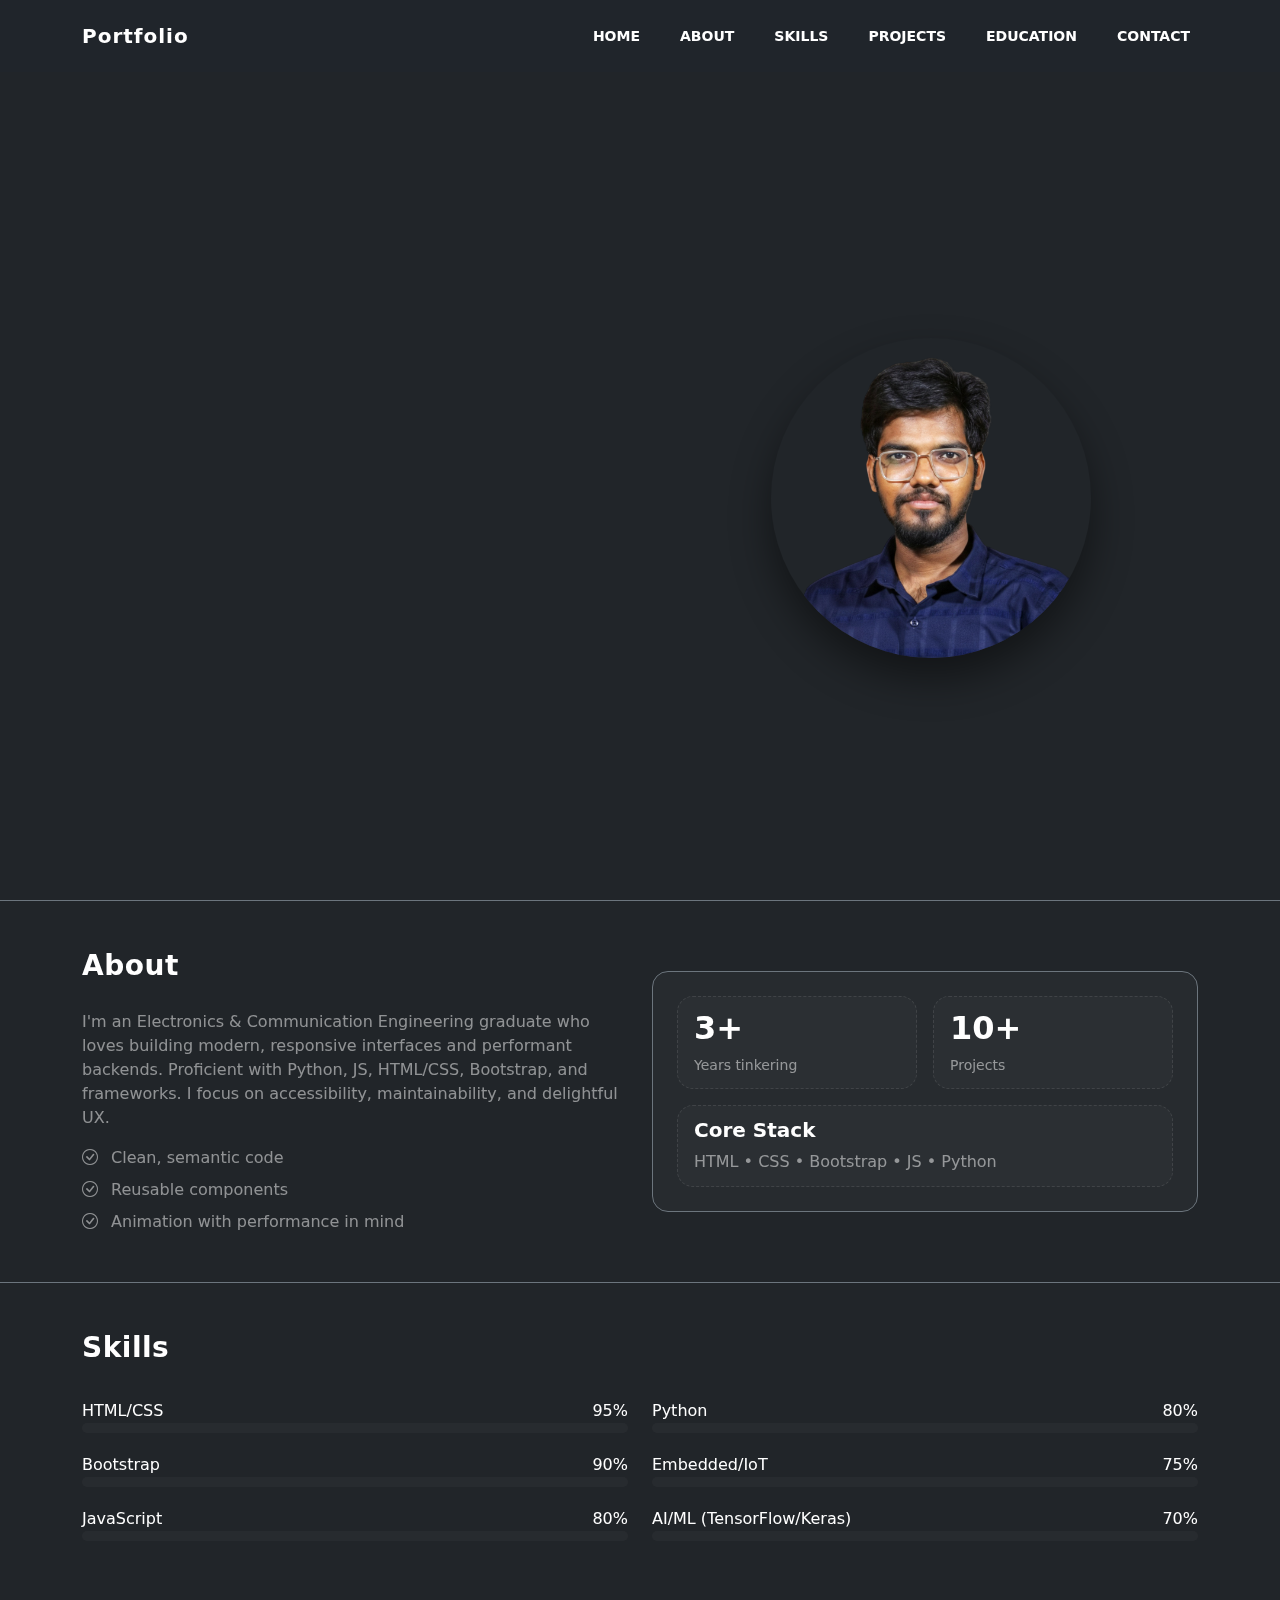
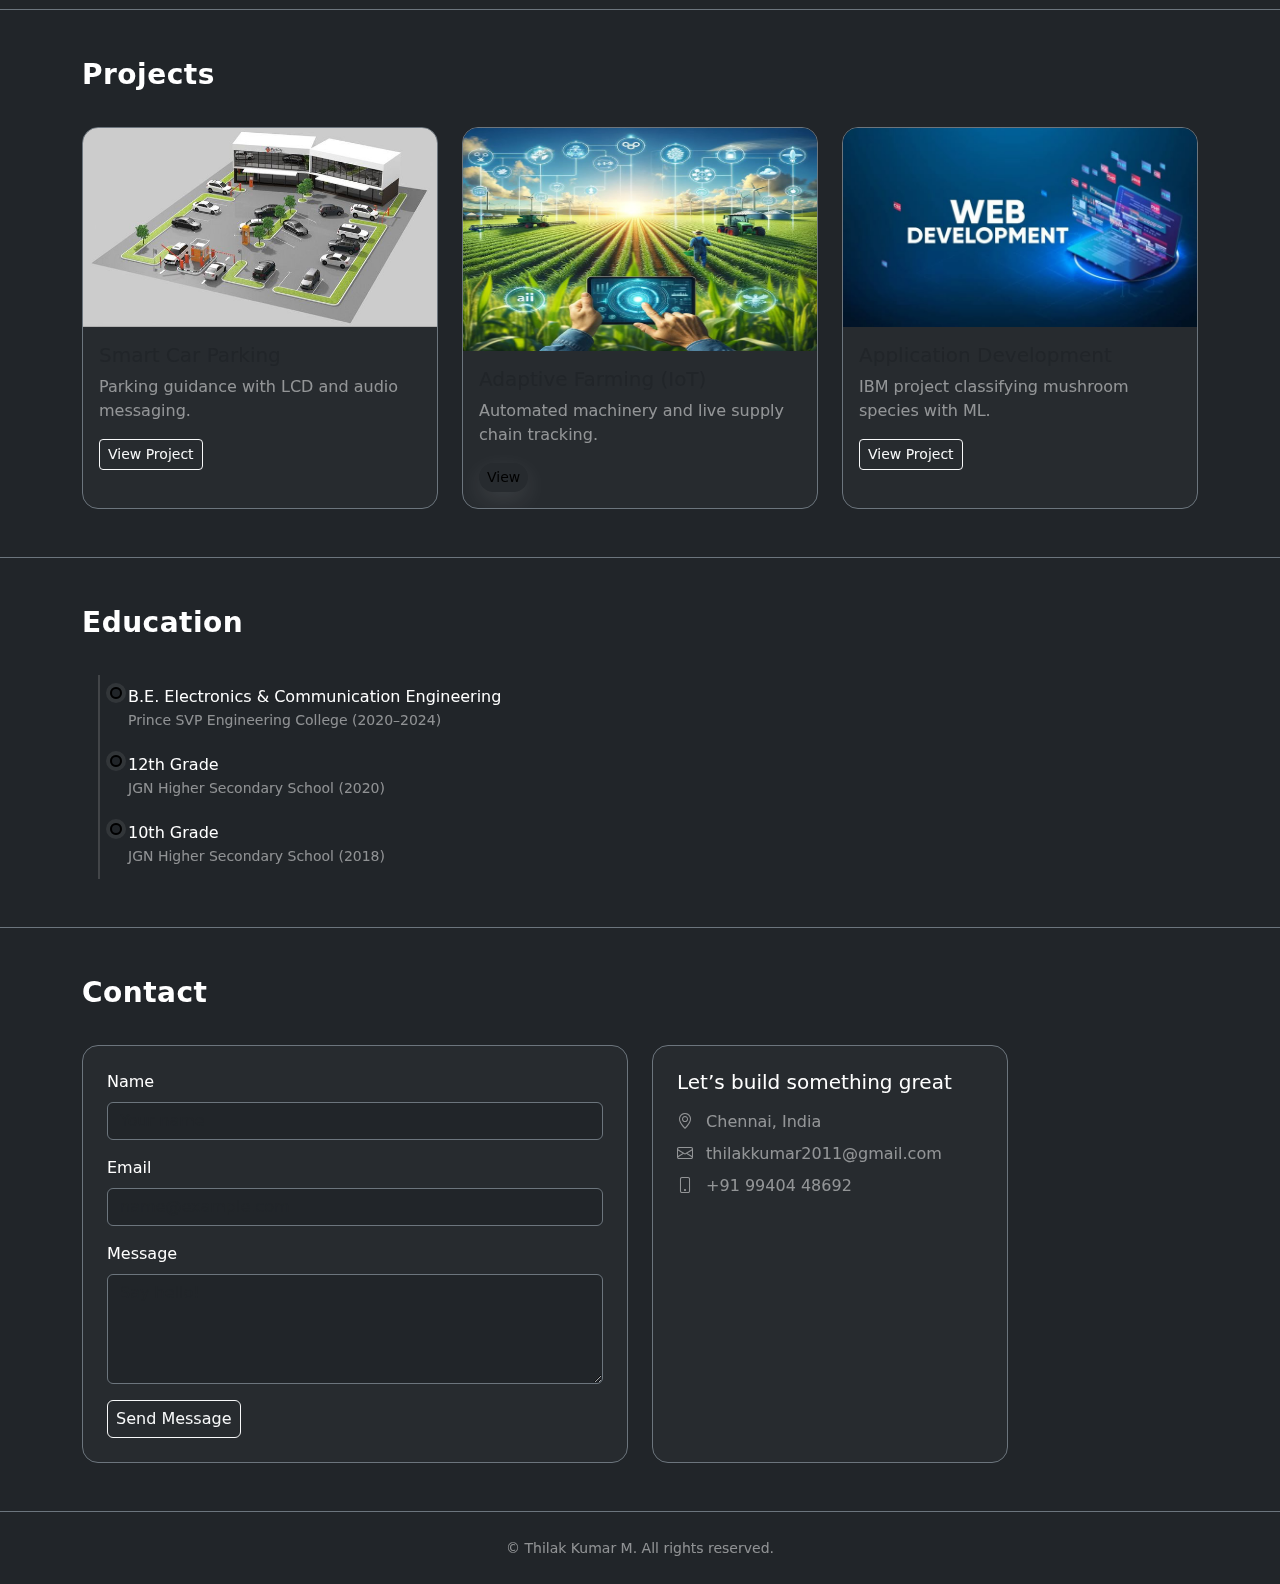
<file: index.html>
<!DOCTYPE html>
<html>
<head>

  <meta name="viewport" content="width=device-width, initial-scale=1" />
  <title>Thilak Kumar M </title>

  <!-- Bootstrap 5 -->
  <link href="https://cdn.jsdelivr.net/npm/bootstrap@5.3.3/dist/css/bootstrap.min.css" rel="stylesheet" />
  <!-- Bootstrap Icons -->
  <link href="https://cdn.jsdelivr.net/npm/bootstrap-icons@1.11.3/font/bootstrap-icons.css" rel="stylesheet" />

 
  <!-- CSS -->
  <link rel="stylesheet" href="./index.css" />
</head>
<body class="bg-dark text-white">

  <!-- Navbar -->
  <nav class="navbar navbar-expand-lg navbar-dark bg-transparent fixed-top blur-backdrop">
    <div class="container py-2">
      <a class="navbar-brand fw-bold tracking" href="#home">Portfolio<span class="text-accent"></span></a>
      <button class="navbar-toggler" type="button" data-bs-toggle="collapse" data-bs-target="#navMenu">
        <span class="navbar-toggler-icon"></span>
      </button>
      <div class="collapse navbar-collapse" id="navMenu">
        <ul class="navbar-nav ms-auto gap-lg-4 text-uppercase small fw-semibold">
          <li class="nav-item"><a class="nav-link" href="#home">Home</a></li>
          <li class="nav-item"><a class="nav-link" href="#about">About</a></li>
          <li class="nav-item"><a class="nav-link" href="#skills">Skills</a></li>
          <li class="nav-item"><a class="nav-link" href="#projects">Projects</a></li>
          <li class="nav-item"><a class="nav-link" href="#education">Education</a></li>
          <li class="nav-item"><a class="nav-link" href="#contact">Contact</a></li>
        </ul>
      </div>
    </div>
  </nav>

  <!-- Hero -->
  <header id="home" class="min-vh-100 d-flex align-items-center position-relative overflow-hidden">
    <div class="container position-relative">
      <div class="row align-items-center g-5">
        <div class="col-lg-6 order-2 order-lg-1">
          <h1 class="display-6 fw-bold leading-tight mb-3 fade-up">
            Hi, I'm <span class="text-accent">Thilak Kumar M</span>
          </h1>
          <h2 class="h4 fw-semibold text-white-50 mb-3 typewriter">
            <span id="typing"></span>
          </h2>
          <p class="text-white-50 mb-4 fade-up delay-1">
            Front-end & Full-stack developer with a passion for clean UI, smooth animations, and robust, scalable code.
          </p>
          <div class="d-flex gap-3 fade-up delay-2">
  <a href="#projects" class="btn btn-outline-light btn-lg px-4">View Projects</a>
<a href="RESUME.pdf" class="btn btn-outline-light btn-lg" download target="_blank">
  <i class="bi bi-download me-2"></i> Download CV
</a>

</div>
          <div class="mt-4 social-icons fade-up delay-3">
  <a href="https://github.com/Thilakkumar11" target="_blank" class="text-white-50 me-3">
    <i class="bi bi-github"></i>
  </a>
  
  <a href="https://www.linkedin.com/in/thilak-kumar-muthu-36ba4b248?utm_source=share&utm_campaign=share_via&utm_content=profile&utm_medium=android_app" target="_blank" class="text-white-50 me-3">
    <i class="bi bi-linkedin"></i>
  </a>
  
  <a href="mailto:thilakkumar2011@gmail.com" class="text-white-50 me-3">
    <i class="bi bi-envelope"></i>
  </a>

  <a href="https://wa.me/919940448692" target="_blank" class="text-white-50">
    <i class="bi bi-whatsapp"></i>
  </a>
</div>
        </div>
        <div class="col-lg-6 order-1 order-lg-2 text-center position-relative hero-visual">
          <div class="image-stack">
            <img src="./images/1000487390.png" alt="My Photo" class="profile-img">
          </div>
        </div>
      </div>
    </div>
  </header>

  <!-- About -->
  <section id="about" class="py-5 border-top border-secondary position-relative">
    <div class="container">
      <div class="row g-4 align-items-center">
        <div class="col-lg-6">
          <h3 class="section-title">About</h3>
          <p class="text-white-50">
            I'm an Electronics & Communication Engineering graduate who loves building modern, responsive interfaces and performant backends.
            Proficient with Python, JS, HTML/CSS, Bootstrap, and frameworks. I focus on accessibility, maintainability, and delightful UX.
          </p>
          <ul class="list-unstyled text-white-50 mb-0">
            <li class="mb-2"><i class="bi bi-check-circle me-2 text-accent"></i> Clean, semantic code</li>
            <li class="mb-2"><i class="bi bi-check-circle me-2 text-accent"></i> Reusable components</li>
            <li><i class="bi bi-check-circle me-2 text-accent"></i> Animation with performance in mind</li>
          </ul>
        </div>
        <div class="col-lg-6">
          <div class="about-card p-4 rounded-4 bg-black-50 border border-secondary">
            <div class="row g-3">
              <div class="col-6">
                <div class="stat-card">
                  <div class="h2 fw-bold text-accent">3+</div>
                  <div class="small text-white-50">Years tinkering</div>
                </div>
              </div>
              <div class="col-6">
                <div class="stat-card">
                  <div class="h2 fw-bold text-accent">10+</div>
                  <div class="small text-white-50">Projects</div>
                </div>
              </div>
              <div class="col-12">
                <div class="stat-card">
                  <div class="h5 fw-semibold">Core Stack</div>
                  <div class="text-white-50">HTML • CSS • Bootstrap • JS • Python</div>
                </div>
              </div>
            </div>
          </div>
        </div>
      </div>
    </div>
  </section>

  <!-- Skills -->
  <section id="skills" class="py-5 border-top border-secondary">
    <div class="container">
      <h3 class="section-title mb-4">Skills</h3>
      <div class="row g-4">
        <div class="col-md-6">
          <div class="skill">
            <div class="d-flex justify-content-between">
              <span>HTML/CSS</span><span>95%</span>
            </div>
            <div class="progress bg-black-50">
              <div class="progress-bar" role="progressbar" style="width: 95%"></div>
            </div>
          </div>
          <div class="skill">
            <div class="d-flex justify-content-between">
              <span>Bootstrap</span><span>90%</span>
            </div>
            <div class="progress bg-black-50">
              <div class="progress-bar" role="progressbar" style="width: 90%"></div>
            </div>
          </div>
          <div class="skill">
            <div class="d-flex justify-content-between">
              <span>JavaScript</span><span>80%</span>
            </div>
            <div class="progress bg-black-50">
              <div class="progress-bar" role="progressbar" style="width: 80%"></div>
            </div>
          </div>
        </div>
        <div class="col-md-6">
          <div class="skill">
            <div class="d-flex justify-content-between">
              <span>Python</span><span>80%</span>
            </div>
            <div class="progress bg-black-50">
              <div class="progress-bar" role="progressbar" style="width: 80%"></div>
            </div>
          </div>
          <div class="skill">
            <div class="d-flex justify-content-between">
              <span>Embedded/IoT</span><span>75%</span>
            </div>
            <div class="progress bg-black-50">
              <div class="progress-bar" role="progressbar" style="width: 75%"></div>
            </div>
          </div>
          <div class="skill">
            <div class="d-flex justify-content-between">
              <span>AI/ML (TensorFlow/Keras)</span><span>70%</span>
            </div>
            <div class="progress bg-black-50">
              <div class="progress-bar" role="progressbar" style="width: 70%"></div>
            </div>
          </div>
        </div>
      </div>
    </div>
  </section>

  <!-- Projects -->
  <section id="projects" class="py-5 border-top border-secondary">
    <div class="container">
      <h3 class="section-title mb-4">Projects</h3>
      <div class="row g-4">
        <div class="col-md-6 col-lg-4">
          <div class="card project-card h-100 bg-black-50 border border-secondary rounded-4 overflow-hidden">
            <div class="ratio ratio-16x9">
              <img src="images/Car parking system.jpeg" alt="Car Parking System">
            </div>
            <div class="card-body">
              <h5 class="card-title">Smart Car Parking</h5>
              <p class="card-text text-white-50">Parking guidance with LCD and audio messaging.</p>
            <a href="https://thilakkumar11.github.io/Portfolio/Smart%20Car%20Parking%20System.pdf"
   target="_blank"
   class="btn btn-sm btn-outline-light">
              View Project
            </a>
            </div>
          </div>
        </div>
        <div class="col-md-6 col-lg-4">
          <div class="card project-card h-100 bg-black-50 border border-secondary rounded-4 overflow-hidden">
            <div class="ratio ratio-16x9">
              <img src="images/AI In Agriculture.jpeg" alt="AI In Agriculture Project">
 class="object-fit-cover" alt="Project 2" />
            </div>
            <div class="card-body">
              <h5 class="card-title">Adaptive Farming (IoT)</h5>
              <p class="card-text text-white-50">Automated machinery and live supply chain tracking.</p>
              <a href="#" class="btn btn-sm btn-accent">View</a>
            </div>
          </div>
        </div>
        <div class="col-md-6 col-lg-4">
          <div class="card project-card h-100 bg-black-50 border border-secondary rounded-4 overflow-hidden">
            <div class="ratio ratio-16x9">
              <img src="images/Website Development.jpeg" alt="Website Development">
            </div>
            <div class="card-body">
              <h5 class="card-title">Application Development</h5>
              <p class="card-text text-white-50">IBM project classifying mushroom species with ML.</p>
              <a href="https://thilakkumar11.github.io/Portfolio/PAWS%20AND%20CLAWS%20THE%20PREMIER%20PET%20EMPORIUM%20REPORT.pdf"
   target="_blank"
   class="btn btn-sm btn-outline-light">
              View Project
            </a>      
            </div>
          </div>
        </div>
      </div>
    </div>
  </section>

  <!-- Education -->
  <section id="education" class="py-5 border-top border-secondary">
    <div class="container">
      <h3 class="section-title mb-4">Education</h3>
      <div class="timeline">
        <div class="timeline-item">
          <div class="timeline-dot"></div>
          <div class="timeline-content">
            <div class="h6 mb-1">B.E. Electronics & Communication Engineering</div>
            <div class="small text-white-50">Prince SVP Engineering College (2020–2024)</div>
          </div>
        </div>
        <div class="timeline-item">
          <div class="timeline-dot"></div>
          <div class="timeline-content">
            <div class="h6 mb-1">12th Grade</div>
            <div class="small text-white-50">JGN Higher Secondary School (2020)</div>
          </div>
        </div>
        <div class="timeline-item">
          <div class="timeline-dot"></div>
          <div class="timeline-content">
            <div class="h6 mb-1">10th Grade</div>
            <div class="small text-white-50">JGN Higher Secondary School (2018)</div>
          </div>
        </div>
      </div>
    </div>
  </section>

  <!-- Contact -->
  <section id="contact" class="py-5 border-top border-secondary">
    <div class="container">
      <h3 class="section-title mb-4">Contact</h3>
      <div class="row g-4">
        <div class="col-lg-6">
<form action="https://formsubmit.co/thilakkumar2011@gmail.com" method="POST" class="contact-form bg-black-50 p-4 rounded-4 border border-secondary">
  
  <input type="hidden" name="_captcha" value="false">
  <input type="hidden" name="_next" value="https://thilakkumar11.github.io/portfolio/thanks.html"> <div class="mb-3">
    <label class="form-label">Name</label>
    <input type="text" name="name" class="form-control bg-dark text-white border-secondary" placeholder="Your name" required />
  </div>
  
  <div class="mb-3">
    <label class="form-label">Email</label>
    <input type="email" name="email" class="form-control bg-dark text-white border-secondary" placeholder="name@example.com" required />
  </div>
  
  <div class="mb-3">
    <label class="form-label">Message</label>
    <textarea name="message" class="form-control bg-dark text-white border-secondary" rows="4" placeholder="Say hello!" required></textarea>
  </div>
  
  <button type="submit" class="btn btn-outline-light px-2">Send Message</button>
</form>
        </div>
        <div class="col-lg-4">
          <div class="p-4 rounded-4 bg-black-50 border border-secondary h-100">
            <h5 class="mb-3">Let’s build something great</h5>
            <p class="text-white-50 mb-2"><i class="bi bi-geo-alt me-2 text-accent"></i> Chennai, India</p>
            <p class="text-white-50 mb-2"><i class="bi bi-envelope me-2 text-accent"></i> thilakkumar2011@gmail.com</p>
            <p class="text-white-50"><i class="bi bi-phone me-2 text-accent"></i> +91 99404 48692</p>
          </div>
        </div>
      </div>
    </div>
  </section>

  <footer class="py-4 border-top border-secondary text-center text-white-50">
    <div class="container">
      <small>&copy; <span id="year"></span> Thilak Kumar M. All rights reserved.</small>
    </div>
  </footer>

  <!-- JS -->
  <script src="https://cdn.jsdelivr.net/npm/bootstrap@5.3.3/dist/js/bootstrap.bundle.min.js"></script>
</body>
</html>
</file>
<file: index.css>
* { box-sizing: border-box; }
html, body { scroll-behavior: smooth; }
body {
  font-family: 'Poppins', system-ui, -apple-system, Segoe UI, Roboto, Ubuntu, Cantarell, 'Helvetica Neue', Arial, 'Noto Sans', 'Apple Color Emoji', 'Segoe UI Emoji';
}

.text-accent { color: var(--accent) !important; }
.btn-accent {
  --bs-btn-color: #000;
  --bs-btn-bg: var(--accent);
  --bs-btn-border-color: var(--accent);
  --bs-btn-hover-bg: #fff;
  --bs-btn-hover-border-color: #fff;
  --bs-btn-active-bg: #fff;
  --bs-btn-active-border-color: #fff;
  border-radius: 1rem;
  box-shadow: 0 8px 24px rgba(255,255,255,.1);
}

.bg-black-50 { background: rgba(255,255,255, .03); }

/* Navbar */
.blur-backdrop {
  backdrop-filter: saturate(140%) blur(8px);
  -webkit-backdrop-filter: saturate(140%) blur(8px);
}
.navbar .nav-link { color: var(--muted); }
.navbar .nav-link.active, .navbar .nav-link:hover { color: #fff; }
.navbar-brand.tracking { letter-spacing: 1px; }

/* Hero */
header#home { padding-top: 96px; }
.leading-tight { line-height: 1.15; }
.image-stack {
  position: relative;
  display: inline-block;
}
.image-stack .main-visual {
  border-radius: 1.25rem;
}
.floating {
  position: absolute;
  width: 120px;
  opacity: .7;
  animation: float 6s ease-in-out infinite;
}
.floating.f-1 { top: -10%; left: -8%; animation-delay: .1s; }
.floating.f-2 { bottom: -6%; right: -10%; animation-delay: .3s; width: 150px; }
.floating.f-3 { top: 50%; left: -12%; transform: translateY(-50%); }
.floating.f-4 { top: -14%; right: -8%; }
.floating.f-5 { bottom: -10%; left: 40%; }

@keyframes float {
  0%, 100% { transform: translateY(0); }
  50% { transform: translateY(-12px); }
}

/* Decorative shapes */
.shape {
  position: fixed;
  pointer-events: none;
  opacity: .05;
  z-index: 0;
}
.shape-1 { top: 5%; left: 2%; width: 180px; }
.shape-2 { bottom: 10%; right: 8%; width: 220px; }
.shape-3 { top: 30%; right: 6%; width: 160px; }
.shape-4 { bottom: 20%; left: 10%; width: 200px; }

/* Sections */
.section-title {
  font-weight: 700;
  letter-spacing: .5px;
  margin-bottom: 1rem;
  position: relative;
  display: inline-block;
}
.section-title::after {
  content: "";
  display: block;
  height: 3px;
  width: 64px;
  background: var(--accent);
  margin-top: 8px;
  border-radius: 999px;
}

.about-card .stat-card {
  padding: .75rem 1rem;
  background: rgba(255,255,255,.02);
  border: 1px dashed rgba(255,255,255,.1);
  border-radius: 1rem;
}

.skill { margin-bottom: 1.25rem; }
.progress {
  height: 10px;
  border-radius: 999px;
  overflow: hidden;
}
.progress-bar {
  background: var(--accent);
}

/* Timeline */
.timeline {
  position: relative;
  margin-left: 1rem;
  padding-left: 1.25rem;
  border-left: 2px solid rgba(255,255,255,.15);
}
.timeline-item { position: relative; padding: .75rem 0 .75rem .5rem; }
.timeline-dot {
  position: absolute;
  left: -10px;
  top: 12px;
  width: 12px;
  height: 12px;
  border-radius: 999px;
  border: 2px solid #000;
  background: var(--accent);
  box-shadow: 0 0 0 4px rgba(255,255,255,.08);
}

/* Cards */
.project-card { transition: transform .25s ease, box-shadow .25s ease; }
.project-card:hover {
  transform: translateY(-6px);
  box-shadow: 0 14px 48px rgba(255,255,255,.08);
}
.object-fit-cover { object-fit: cover; }

/* Contact */
.form-control:focus {
  border-color: #fff;
  box-shadow: 0 0 0 .25rem rgba(255,255,255,.15);
}

/* Footer */
footer { z-index: 2; position: relative; }

/* Simple fade/slide animation */
.fade-up { opacity: 0; transform: translateY(12px); animation: fadeUp .8s ease forwards; }
.fade-up.delay-1 { animation-delay: .15s; }
.fade-up.delay-2 { animation-delay: .3s; }
.fade-up.delay-3 { animation-delay: .45s; }
@keyframes fadeUp {
  to { opacity: 1; transform: translateY(0); }
}

/* Typewriter */
.typewriter #typing {
  border-right: 2px solid var(--accent);
  white-space: nowrap;
  overflow: hidden;
  display: inline-block;
  padding-right: 4px;
  animation: caret 1s steps(1) infinite;
}
@keyframes caret { 50% { border-right-color: transparent; } }

/* Responsive tweaks */
@media (max-width: 991px) {
  .floating { display: none; }
  .shape { opacity: .03; }

}

.profile-img {
  width: 320px;
  height: 320px;
  object-fit: cover;
  border-radius: 50%;
  box-shadow: 0 20px 40px rgba(0,0,0,0.45);
}

/* Mobile fix */
@media (max-width: 768px) {
  .profile-img {
    width: 220px;
    height: 220px;
    margin: 0 auto;
  }
}
.profile-img {
  animation: float 6s ease-in-out infinite;
}

@keyframes float {
  0%,100% { transform: translateY(0); }
  50% { transform: translateY(-10px); }
}
</file>
